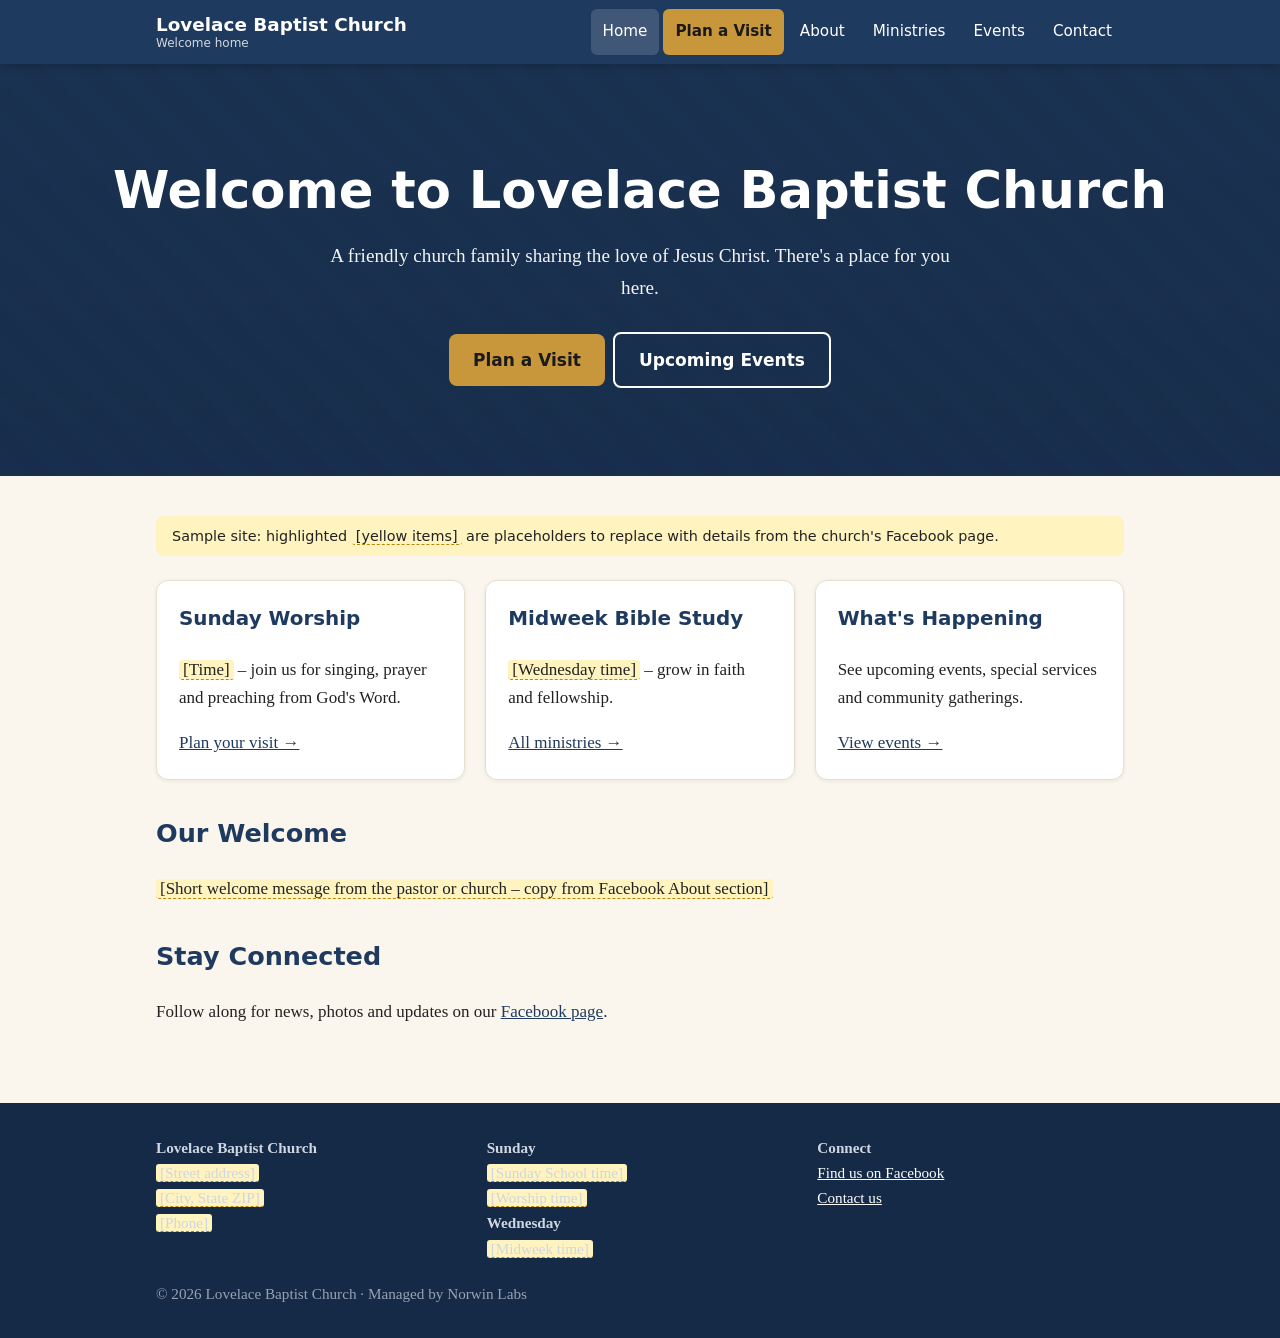
<file: index.html>
<!doctype html>
<html lang="en"><head><meta charset="utf-8">
<meta name="viewport" content="width=device-width,initial-scale=1">
<title>Lovelace Baptist Church</title>
<meta name="description" content="Lovelace Baptist Church – worship, fellowship and service. Join us this Sunday.">
<link rel="stylesheet" href="css/style.css"></head><body>
<header class="site"><div class="wrap bar">
<a class="brand" href="index.html">Lovelace Baptist Church<small>Welcome home</small></a>
<button class="menu-btn" aria-expanded="false" aria-label="Menu">☰ Menu</button>
<ul class="nav"><li><a href="index.html" aria-current=page>Home</a></li><li><a href="visit.html" class=cta>Plan a Visit</a></li><li><a href="about.html">About</a></li><li><a href="ministries.html">Ministries</a></li><li><a href="events.html">Events</a></li><li><a href="contact.html">Contact</a></li></ul></div></header>
<section class="hero"><h1>Welcome to Lovelace Baptist Church</h1>
<p>A friendly church family sharing the love of Jesus Christ. There's a place for you here.</p>
<a class="btn" href="visit.html">Plan a Visit</a><a class="btn alt" href="events.html">Upcoming Events</a></section>
<main><div class="wrap">
<div class="note">Sample site: highlighted <span class="ph">[yellow items]</span> are placeholders to replace with details from the church's Facebook page.</div>
<div class="grid">
<div class="card"><h3>Sunday Worship</h3><p><span class="ph">[Time]</span> – join us for singing, prayer and preaching from God's Word.</p><a href="visit.html">Plan your visit →</a></div>
<div class="card"><h3>Midweek Bible Study</h3><p><span class="ph">[Wednesday time]</span> – grow in faith and fellowship.</p><a href="ministries.html">All ministries →</a></div>
<div class="card"><h3>What's Happening</h3><p>See upcoming events, special services and community gatherings.</p><a href="events.html">View events →</a></div>
</div>
<h2>Our Welcome</h2>
<p><span class="ph">[Short welcome message from the pastor or church – copy from Facebook About section]</span></p>
<h2>Stay Connected</h2>
<p>Follow along for news, photos and updates on our <a href="https://share.google/XiIWlbHeWpDZhBOov">Facebook page</a>.</p></div></main>
<footer class="site"><div class="wrap cols">
<div><strong>Lovelace Baptist Church</strong><br><span class="ph">[Street address]</span><br><span class="ph">[City, State ZIP]</span><br><span class="ph">[Phone]</span></div>
<div><strong>Sunday</strong><br><span class="ph">[Sunday School time]</span><br><span class="ph">[Worship time]</span><br><strong>Wednesday</strong><br><span class="ph">[Midweek time]</span></div>
<div><strong>Connect</strong><br><a href="https://share.google/XiIWlbHeWpDZhBOov">Find us on Facebook</a><br><a href="contact.html">Contact us</a></div>
</div><div class="wrap" style="margin-top:20px;opacity:.7">© 2026 Lovelace Baptist Church · Managed by Norwin Labs</div></footer>
<script src="js/main.js"></script></body></html>
</file>
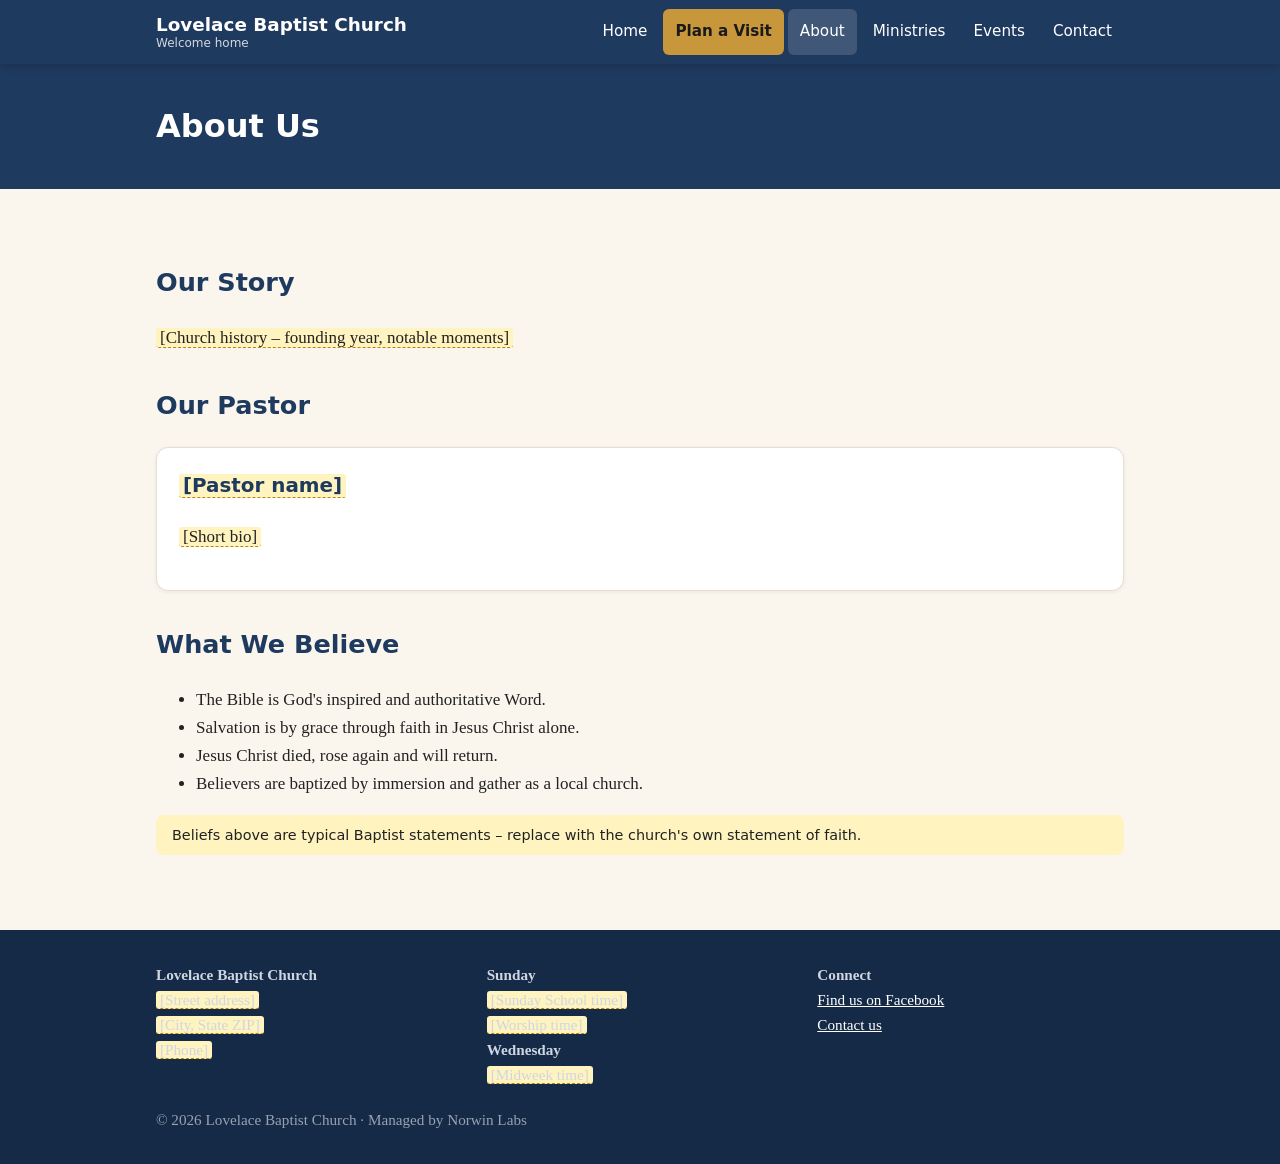
<file: about.html>
<!doctype html>
<html lang="en"><head><meta charset="utf-8">
<meta name="viewport" content="width=device-width,initial-scale=1">
<title>About Us – Lovelace Baptist Church</title>
<meta name="description" content="Lovelace Baptist Church – worship, fellowship and service. Join us this Sunday.">
<link rel="stylesheet" href="css/style.css"></head><body>
<header class="site"><div class="wrap bar">
<a class="brand" href="index.html">Lovelace Baptist Church<small>Welcome home</small></a>
<button class="menu-btn" aria-expanded="false" aria-label="Menu">☰ Menu</button>
<ul class="nav"><li><a href="index.html">Home</a></li><li><a href="visit.html" class=cta>Plan a Visit</a></li><li><a href="about.html" aria-current=page>About</a></li><li><a href="ministries.html">Ministries</a></li><li><a href="events.html">Events</a></li><li><a href="contact.html">Contact</a></li></ul></div></header>
<div class="page-title"><div class="wrap"><h1>About Us</h1></div></div>
<main><div class="wrap">
<h2>Our Story</h2><p><span class="ph">[Church history – founding year, notable moments]</span></p>
<h2>Our Pastor</h2><div class="card"><h3><span class="ph">[Pastor name]</span></h3><p><span class="ph">[Short bio]</span></p></div>
<h2>What We Believe</h2>
<ul><li>The Bible is God's inspired and authoritative Word.</li>
<li>Salvation is by grace through faith in Jesus Christ alone.</li>
<li>Jesus Christ died, rose again and will return.</li>
<li>Believers are baptized by immersion and gather as a local church.</li></ul>
<p class="note">Beliefs above are typical Baptist statements – replace with the church's own statement of faith.</p></div></main>
<footer class="site"><div class="wrap cols">
<div><strong>Lovelace Baptist Church</strong><br><span class="ph">[Street address]</span><br><span class="ph">[City, State ZIP]</span><br><span class="ph">[Phone]</span></div>
<div><strong>Sunday</strong><br><span class="ph">[Sunday School time]</span><br><span class="ph">[Worship time]</span><br><strong>Wednesday</strong><br><span class="ph">[Midweek time]</span></div>
<div><strong>Connect</strong><br><a href="https://share.google/XiIWlbHeWpDZhBOov">Find us on Facebook</a><br><a href="contact.html">Contact us</a></div>
</div><div class="wrap" style="margin-top:20px;opacity:.7">© 2026 Lovelace Baptist Church · Managed by Norwin Labs</div></footer>
<script src="js/main.js"></script></body></html>
</file>
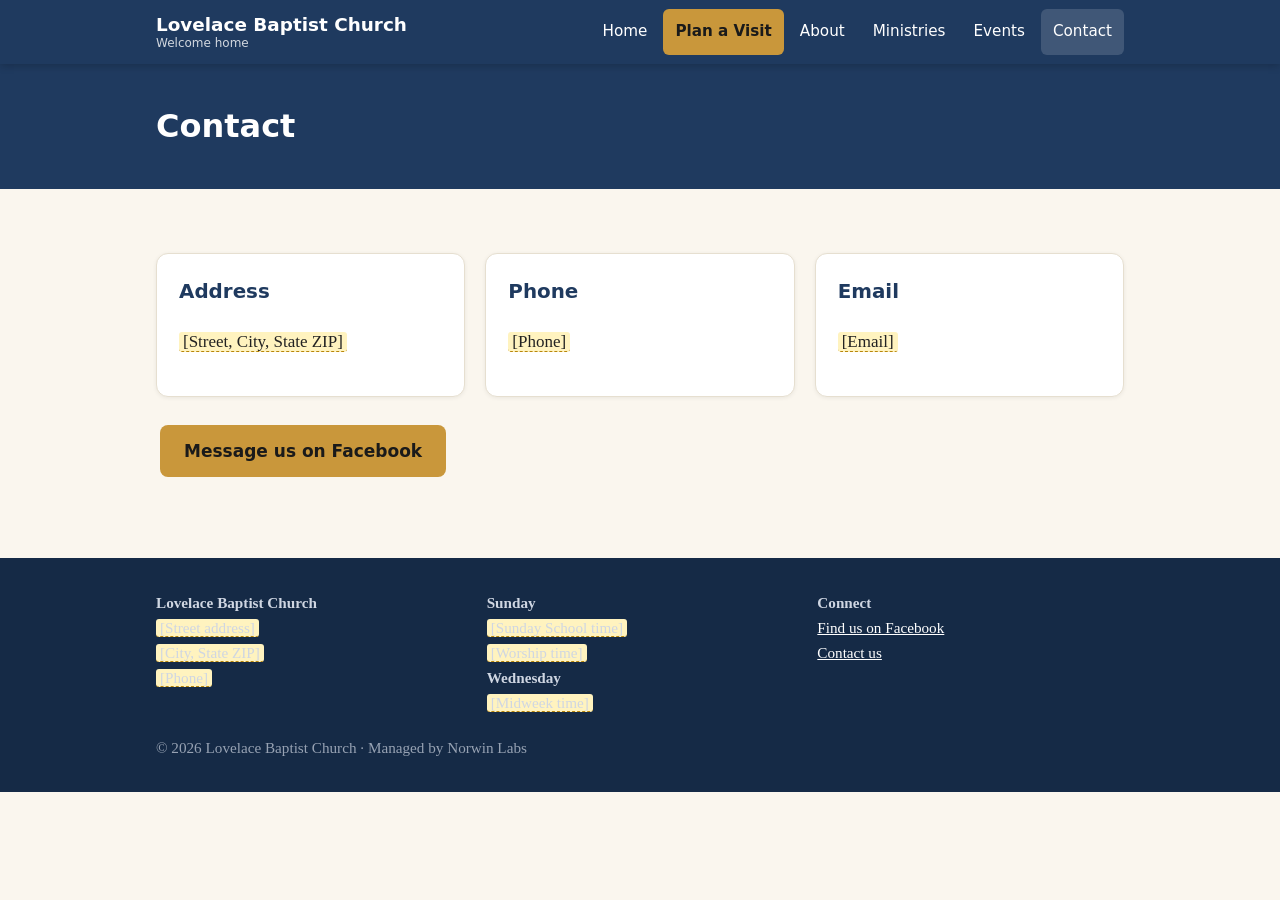
<file: contact.html>
<!doctype html>
<html lang="en"><head><meta charset="utf-8">
<meta name="viewport" content="width=device-width,initial-scale=1">
<title>Contact – Lovelace Baptist Church</title>
<meta name="description" content="Lovelace Baptist Church – worship, fellowship and service. Join us this Sunday.">
<link rel="stylesheet" href="css/style.css"></head><body>
<header class="site"><div class="wrap bar">
<a class="brand" href="index.html">Lovelace Baptist Church<small>Welcome home</small></a>
<button class="menu-btn" aria-expanded="false" aria-label="Menu">☰ Menu</button>
<ul class="nav"><li><a href="index.html">Home</a></li><li><a href="visit.html" class=cta>Plan a Visit</a></li><li><a href="about.html">About</a></li><li><a href="ministries.html">Ministries</a></li><li><a href="events.html">Events</a></li><li><a href="contact.html" aria-current=page>Contact</a></li></ul></div></header>
<div class="page-title"><div class="wrap"><h1>Contact</h1></div></div>
<main><div class="wrap">
<div class="grid">
<div class="card"><h3>Address</h3><p><span class="ph">[Street, City, State ZIP]</span></p></div>
<div class="card"><h3>Phone</h3><p><span class="ph">[Phone]</span></p></div>
<div class="card"><h3>Email</h3><p><span class="ph">[Email]</span></p></div></div>
<p><a class="btn" href="https://share.google/XiIWlbHeWpDZhBOov">Message us on Facebook</a></p></div></main>
<footer class="site"><div class="wrap cols">
<div><strong>Lovelace Baptist Church</strong><br><span class="ph">[Street address]</span><br><span class="ph">[City, State ZIP]</span><br><span class="ph">[Phone]</span></div>
<div><strong>Sunday</strong><br><span class="ph">[Sunday School time]</span><br><span class="ph">[Worship time]</span><br><strong>Wednesday</strong><br><span class="ph">[Midweek time]</span></div>
<div><strong>Connect</strong><br><a href="https://share.google/XiIWlbHeWpDZhBOov">Find us on Facebook</a><br><a href="contact.html">Contact us</a></div>
</div><div class="wrap" style="margin-top:20px;opacity:.7">© 2026 Lovelace Baptist Church · Managed by Norwin Labs</div></footer>
<script src="js/main.js"></script></body></html>
</file>
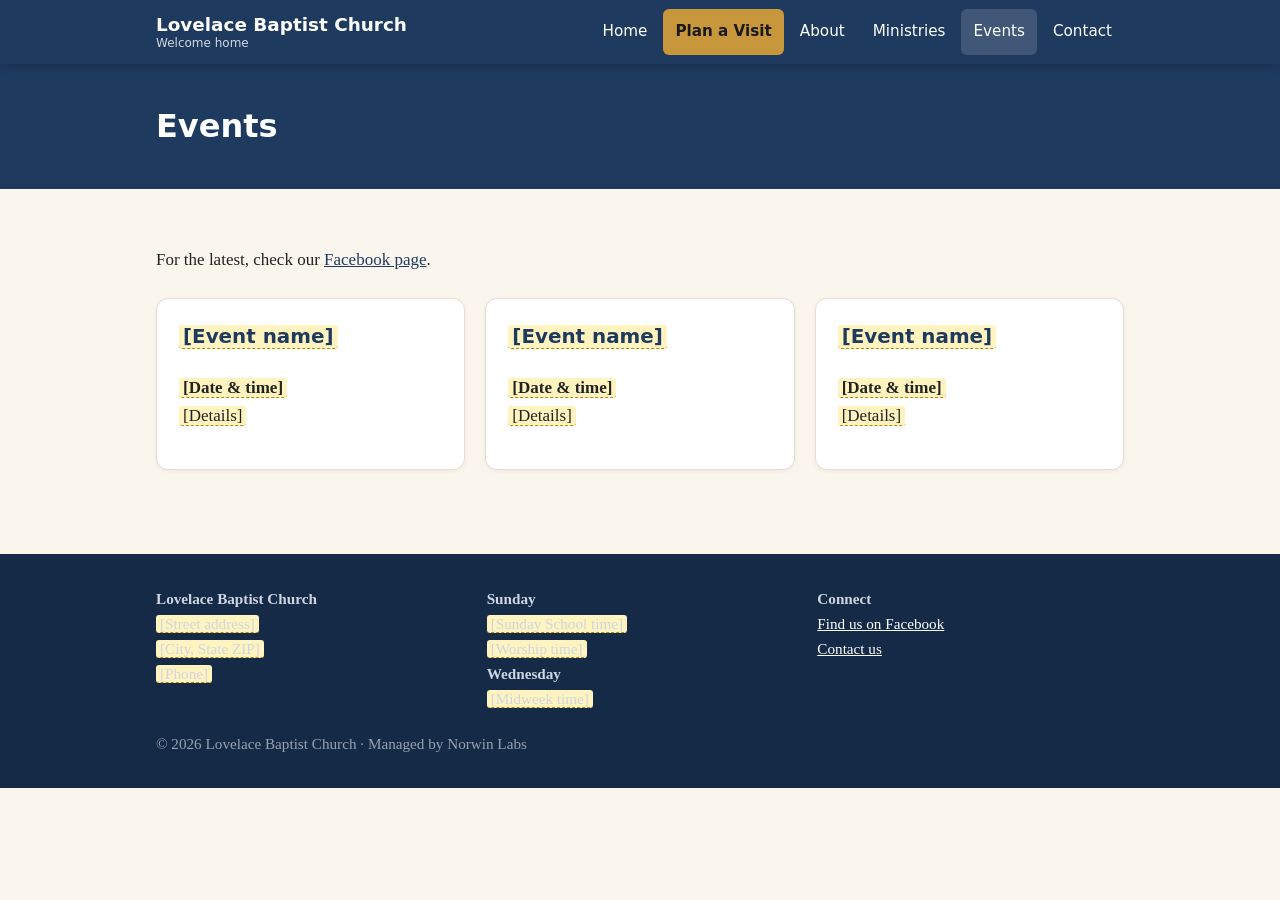
<file: events.html>
<!doctype html>
<html lang="en"><head><meta charset="utf-8">
<meta name="viewport" content="width=device-width,initial-scale=1">
<title>Events – Lovelace Baptist Church</title>
<meta name="description" content="Lovelace Baptist Church – worship, fellowship and service. Join us this Sunday.">
<link rel="stylesheet" href="css/style.css"></head><body>
<header class="site"><div class="wrap bar">
<a class="brand" href="index.html">Lovelace Baptist Church<small>Welcome home</small></a>
<button class="menu-btn" aria-expanded="false" aria-label="Menu">☰ Menu</button>
<ul class="nav"><li><a href="index.html">Home</a></li><li><a href="visit.html" class=cta>Plan a Visit</a></li><li><a href="about.html">About</a></li><li><a href="ministries.html">Ministries</a></li><li><a href="events.html" aria-current=page>Events</a></li><li><a href="contact.html">Contact</a></li></ul></div></header>
<div class="page-title"><div class="wrap"><h1>Events</h1></div></div>
<main><div class="wrap">
<p>For the latest, check our <a href="https://share.google/XiIWlbHeWpDZhBOov">Facebook page</a>.</p>
<div class="grid">
<div class="card"><h3><span class="ph">[Event name]</span></h3><p><strong><span class="ph">[Date &amp; time]</span></strong><br><span class="ph">[Details]</span></p></div>
<div class="card"><h3><span class="ph">[Event name]</span></h3><p><strong><span class="ph">[Date &amp; time]</span></strong><br><span class="ph">[Details]</span></p></div>
<div class="card"><h3><span class="ph">[Event name]</span></h3><p><strong><span class="ph">[Date &amp; time]</span></strong><br><span class="ph">[Details]</span></p></div></div></div></main>
<footer class="site"><div class="wrap cols">
<div><strong>Lovelace Baptist Church</strong><br><span class="ph">[Street address]</span><br><span class="ph">[City, State ZIP]</span><br><span class="ph">[Phone]</span></div>
<div><strong>Sunday</strong><br><span class="ph">[Sunday School time]</span><br><span class="ph">[Worship time]</span><br><strong>Wednesday</strong><br><span class="ph">[Midweek time]</span></div>
<div><strong>Connect</strong><br><a href="https://share.google/XiIWlbHeWpDZhBOov">Find us on Facebook</a><br><a href="contact.html">Contact us</a></div>
</div><div class="wrap" style="margin-top:20px;opacity:.7">© 2026 Lovelace Baptist Church · Managed by Norwin Labs</div></footer>
<script src="js/main.js"></script></body></html>
</file>
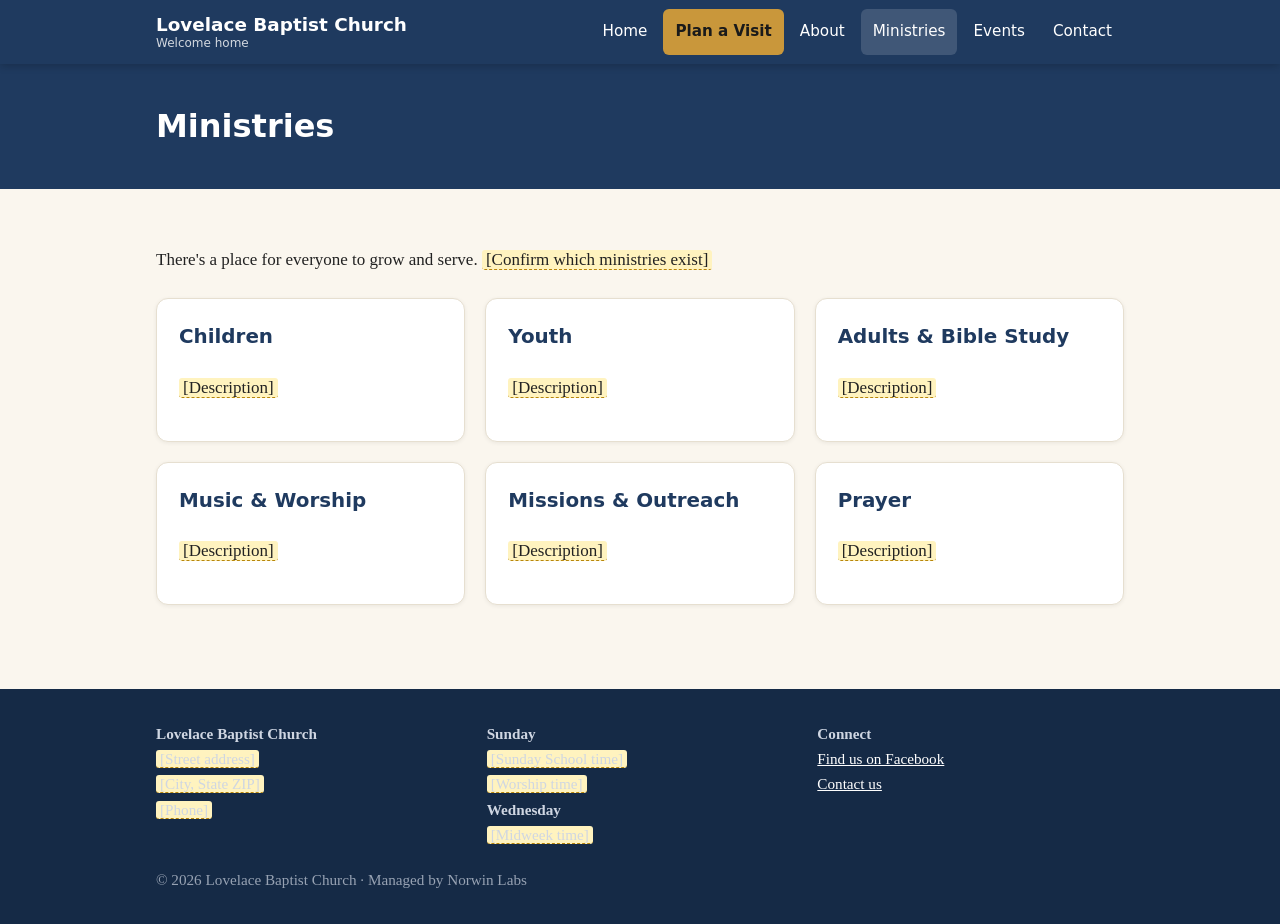
<file: ministries.html>
<!doctype html>
<html lang="en"><head><meta charset="utf-8">
<meta name="viewport" content="width=device-width,initial-scale=1">
<title>Ministries – Lovelace Baptist Church</title>
<meta name="description" content="Lovelace Baptist Church – worship, fellowship and service. Join us this Sunday.">
<link rel="stylesheet" href="css/style.css"></head><body>
<header class="site"><div class="wrap bar">
<a class="brand" href="index.html">Lovelace Baptist Church<small>Welcome home</small></a>
<button class="menu-btn" aria-expanded="false" aria-label="Menu">☰ Menu</button>
<ul class="nav"><li><a href="index.html">Home</a></li><li><a href="visit.html" class=cta>Plan a Visit</a></li><li><a href="about.html">About</a></li><li><a href="ministries.html" aria-current=page>Ministries</a></li><li><a href="events.html">Events</a></li><li><a href="contact.html">Contact</a></li></ul></div></header>
<div class="page-title"><div class="wrap"><h1>Ministries</h1></div></div>
<main><div class="wrap">
<p>There's a place for everyone to grow and serve. <span class="ph">[Confirm which ministries exist]</span></p>
<div class="grid">
<div class="card"><h3>Children</h3><p><span class="ph">[Description]</span></p></div>
<div class="card"><h3>Youth</h3><p><span class="ph">[Description]</span></p></div>
<div class="card"><h3>Adults &amp; Bible Study</h3><p><span class="ph">[Description]</span></p></div>
<div class="card"><h3>Music &amp; Worship</h3><p><span class="ph">[Description]</span></p></div>
<div class="card"><h3>Missions &amp; Outreach</h3><p><span class="ph">[Description]</span></p></div>
<div class="card"><h3>Prayer</h3><p><span class="ph">[Description]</span></p></div></div></div></main>
<footer class="site"><div class="wrap cols">
<div><strong>Lovelace Baptist Church</strong><br><span class="ph">[Street address]</span><br><span class="ph">[City, State ZIP]</span><br><span class="ph">[Phone]</span></div>
<div><strong>Sunday</strong><br><span class="ph">[Sunday School time]</span><br><span class="ph">[Worship time]</span><br><strong>Wednesday</strong><br><span class="ph">[Midweek time]</span></div>
<div><strong>Connect</strong><br><a href="https://share.google/XiIWlbHeWpDZhBOov">Find us on Facebook</a><br><a href="contact.html">Contact us</a></div>
</div><div class="wrap" style="margin-top:20px;opacity:.7">© 2026 Lovelace Baptist Church · Managed by Norwin Labs</div></footer>
<script src="js/main.js"></script></body></html>
</file>
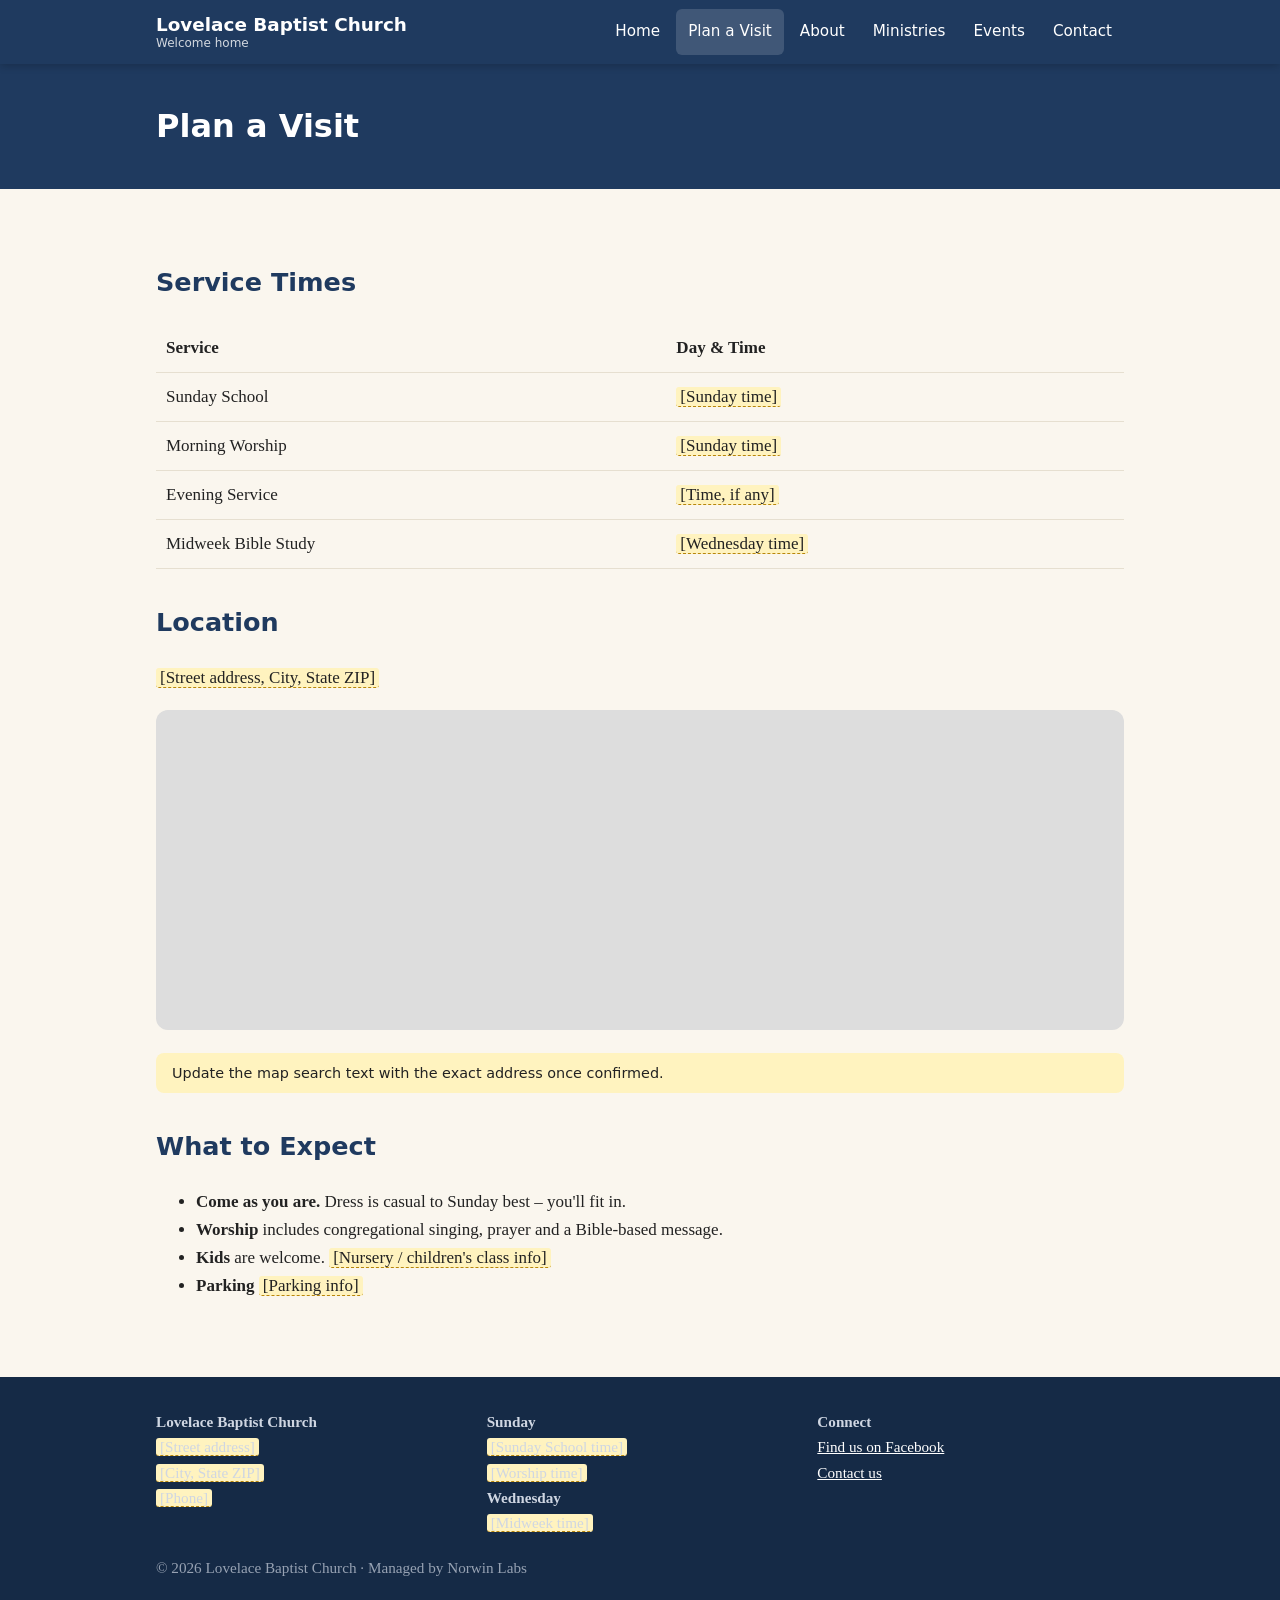
<file: visit.html>
<!doctype html>
<html lang="en"><head><meta charset="utf-8">
<meta name="viewport" content="width=device-width,initial-scale=1">
<title>Plan a Visit – Lovelace Baptist Church</title>
<meta name="description" content="Lovelace Baptist Church – worship, fellowship and service. Join us this Sunday.">
<link rel="stylesheet" href="css/style.css"></head><body>
<header class="site"><div class="wrap bar">
<a class="brand" href="index.html">Lovelace Baptist Church<small>Welcome home</small></a>
<button class="menu-btn" aria-expanded="false" aria-label="Menu">☰ Menu</button>
<ul class="nav"><li><a href="index.html">Home</a></li><li><a href="visit.html" aria-current=page>Plan a Visit</a></li><li><a href="about.html">About</a></li><li><a href="ministries.html">Ministries</a></li><li><a href="events.html">Events</a></li><li><a href="contact.html">Contact</a></li></ul></div></header>
<div class="page-title"><div class="wrap"><h1>Plan a Visit</h1></div></div>
<main><div class="wrap">
<h2>Service Times</h2>
<table><tr><th>Service</th><th>Day &amp; Time</th></tr>
<tr><td>Sunday School</td><td><span class="ph">[Sunday time]</span></td></tr>
<tr><td>Morning Worship</td><td><span class="ph">[Sunday time]</span></td></tr>
<tr><td>Evening Service</td><td><span class="ph">[Time, if any]</span></td></tr>
<tr><td>Midweek Bible Study</td><td><span class="ph">[Wednesday time]</span></td></tr></table>
<h2>Location</h2><p><span class="ph">[Street address, City, State ZIP]</span></p>
<iframe class="map" title="Map" loading="lazy" src="https://www.google.com/maps?q=Lovelace+Baptist+Church&amp;output=embed"></iframe>
<p class="note">Update the map search text with the exact address once confirmed.</p>
<h2>What to Expect</h2>
<ul><li><strong>Come as you are.</strong> Dress is casual to Sunday best – you'll fit in.</li>
<li><strong>Worship</strong> includes congregational singing, prayer and a Bible-based message.</li>
<li><strong>Kids</strong> are welcome. <span class="ph">[Nursery / children's class info]</span></li>
<li><strong>Parking</strong> <span class="ph">[Parking info]</span></li></ul></div></main>
<footer class="site"><div class="wrap cols">
<div><strong>Lovelace Baptist Church</strong><br><span class="ph">[Street address]</span><br><span class="ph">[City, State ZIP]</span><br><span class="ph">[Phone]</span></div>
<div><strong>Sunday</strong><br><span class="ph">[Sunday School time]</span><br><span class="ph">[Worship time]</span><br><strong>Wednesday</strong><br><span class="ph">[Midweek time]</span></div>
<div><strong>Connect</strong><br><a href="https://share.google/XiIWlbHeWpDZhBOov">Find us on Facebook</a><br><a href="contact.html">Contact us</a></div>
</div><div class="wrap" style="margin-top:20px;opacity:.7">© 2026 Lovelace Baptist Church · Managed by Norwin Labs</div></footer>
<script src="js/main.js"></script></body></html>
</file>
<file: css/style.css>
:root{--navy:#1f3a5f;--navy-d:#152a46;--gold:#c9973b;--cream:#faf6ee;--ink:#222;--muted:#5b6470;--line:#e6dfd0;--ph:#fff3bf}
@media (prefers-color-scheme:dark){:root{--cream:#14181f;--ink:#e9e6df;--muted:#a3abb7;--line:#2a313c;--ph:#5a4a10;--navy:#8fb3e6;--navy-d:#0e1a2c}}
*{box-sizing:border-box}
html{scroll-behavior:smooth}
body{margin:0;font:17px/1.65 Georgia,"Times New Roman",serif;color:var(--ink);background:var(--cream)}
h1,h2,h3,.nav,.btn{font-family:system-ui,-apple-system,"Segoe UI",Roboto,sans-serif}
a{color:var(--navy)}
.wrap{max-width:1000px;margin:0 auto;padding:0 16px}
header.site{background:#1f3a5f;color:#fff;position:sticky;top:0;z-index:10;box-shadow:0 2px 8px #0003}
.bar{display:flex;align-items:center;justify-content:space-between;min-height:64px;gap:12px}
.brand{color:#fff;text-decoration:none;font:700 1.15rem system-ui,sans-serif;line-height:1.2}
.brand small{display:block;font-weight:400;font-size:.75rem;opacity:.8}
.nav{display:flex;gap:4px;margin:0;padding:0;list-style:none}
.nav a{color:#fff;text-decoration:none;padding:10px 12px;border-radius:6px;font-size:.95rem;display:block}
.nav a:hover,.nav a[aria-current=page]{background:#ffffff26}
.nav a.cta{background:var(--gold);color:#1a1a1a;font-weight:600}
.menu-btn{display:none;background:none;border:1px solid #fff8;color:#fff;border-radius:6px;padding:8px 12px;font-size:1rem}
@media(max-width:760px){
 .menu-btn{display:block}
 .nav{display:none;position:absolute;left:0;right:0;top:64px;background:#152a46;flex-direction:column;padding:8px 16px 16px}
 .nav.open{display:flex}
}
.hero{background:linear-gradient(rgba(21,42,70,.78),rgba(21,42,70,.88)),repeating-linear-gradient(45deg,#2b4c7a 0 20px,#27466f 20px 40px);color:#fff;text-align:center;padding:84px 16px}
.hero h1{font-size:clamp(2rem,6vw,3.2rem);margin:0 0 8px}
.hero p{font-size:1.2rem;max-width:620px;margin:0 auto 24px;opacity:.95}
.btn{display:inline-block;background:var(--gold);color:#1a1a1a;padding:12px 24px;border-radius:8px;text-decoration:none;font-weight:600;margin:4px}
.btn.alt{background:transparent;color:#fff;border:2px solid #fff}
main{padding:40px 0 60px}
.page-title{background:#1f3a5f;color:#fff;padding:36px 0}
.page-title h1{margin:0;font-size:2rem}
h2{color:var(--navy);margin-top:2rem}
.grid{display:grid;grid-template-columns:repeat(auto-fit,minmax(240px,1fr));gap:20px;margin:24px 0}
.card{background:#fff;color:#222;border:1px solid var(--line);border-radius:12px;padding:22px;box-shadow:0 1px 4px #0001}
@media(prefers-color-scheme:dark){.card{background:#1d232d;color:var(--ink)}}
.card h3{margin-top:0;color:var(--navy)}
.ph{background:var(--ph);padding:0 4px;border-radius:3px;border-bottom:1px dashed #b8860b}
table{border-collapse:collapse;width:100%}
td,th{padding:10px;border-bottom:1px solid var(--line);text-align:left}
.map{border:0;width:100%;height:320px;border-radius:12px;background:#ddd}
.note{background:var(--ph);padding:12px 16px;border-radius:8px;font:.9rem system-ui,sans-serif}
footer.site{background:var(--navy-d);color:#cfd6e2;padding:32px 0;font-size:.95rem}
footer.site a{color:#fff}
footer.site .cols{display:grid;grid-template-columns:repeat(auto-fit,minmax(220px,1fr));gap:24px}
</file>
